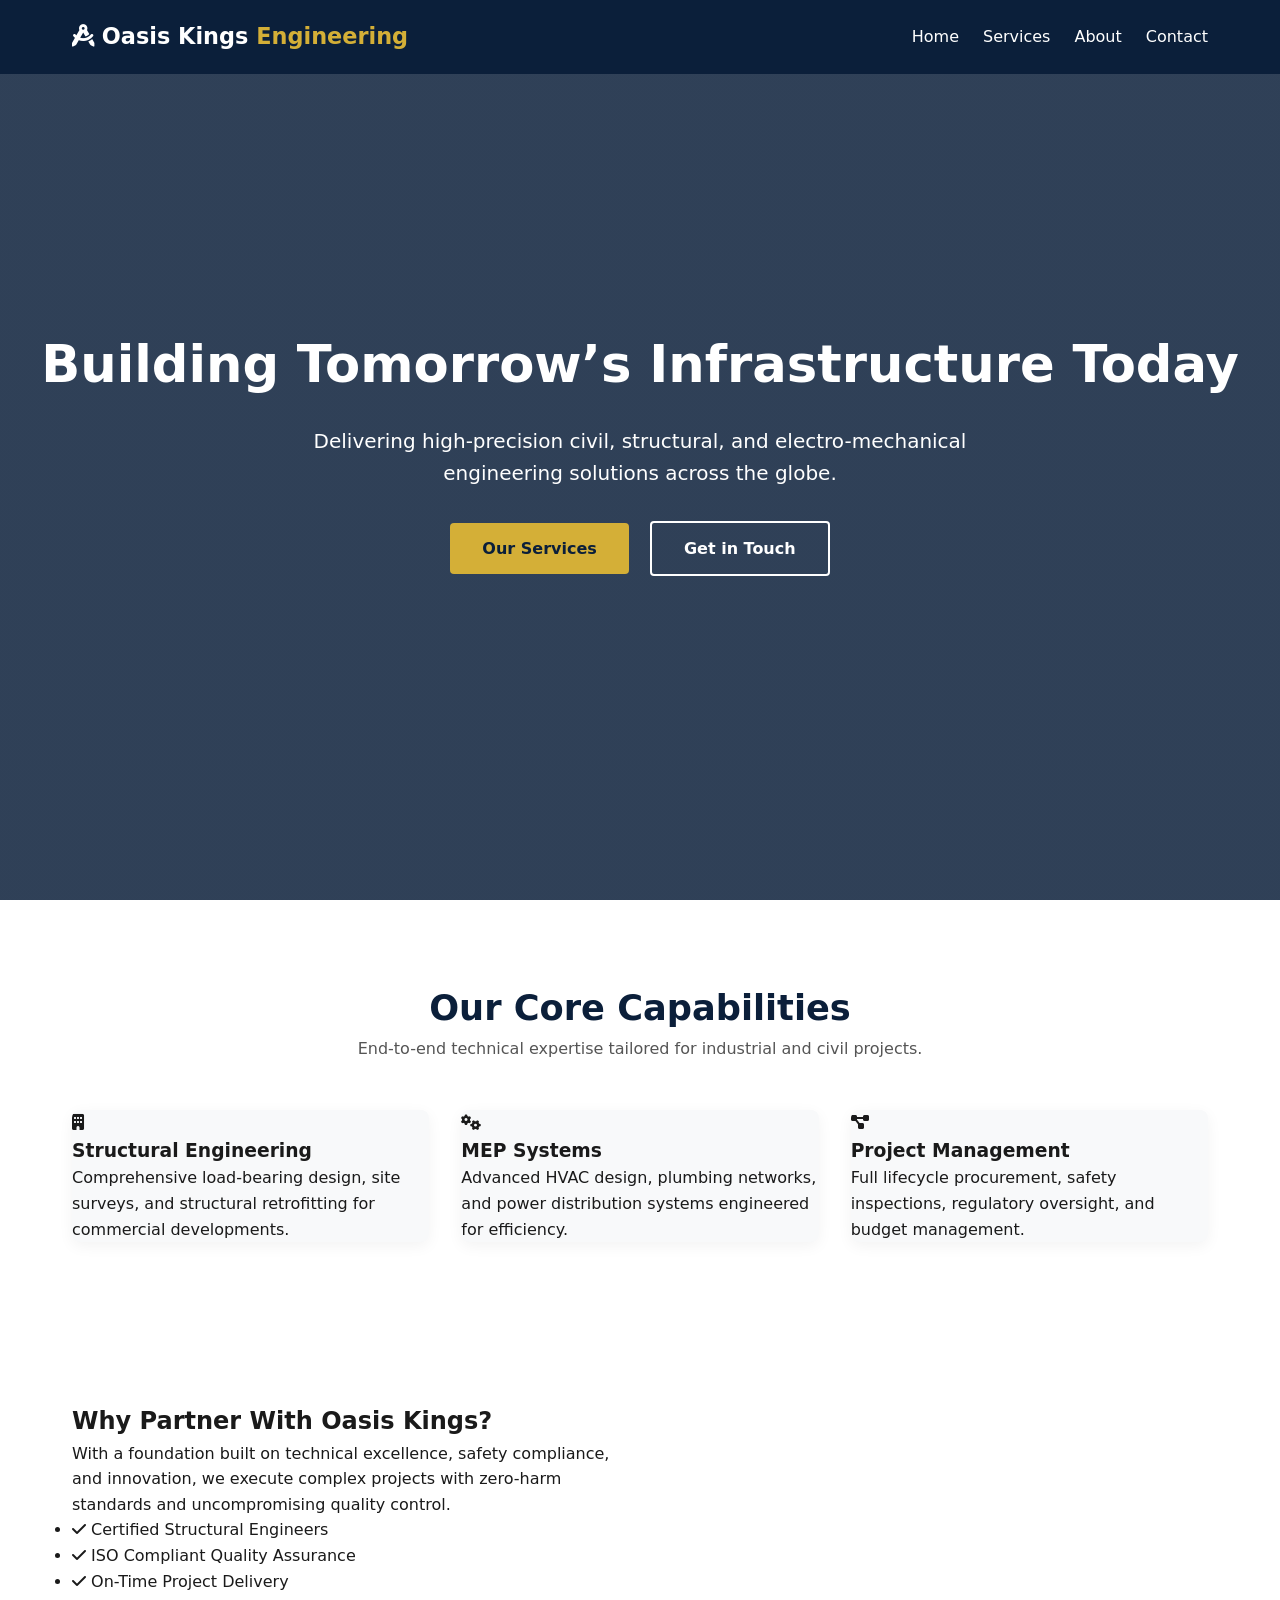
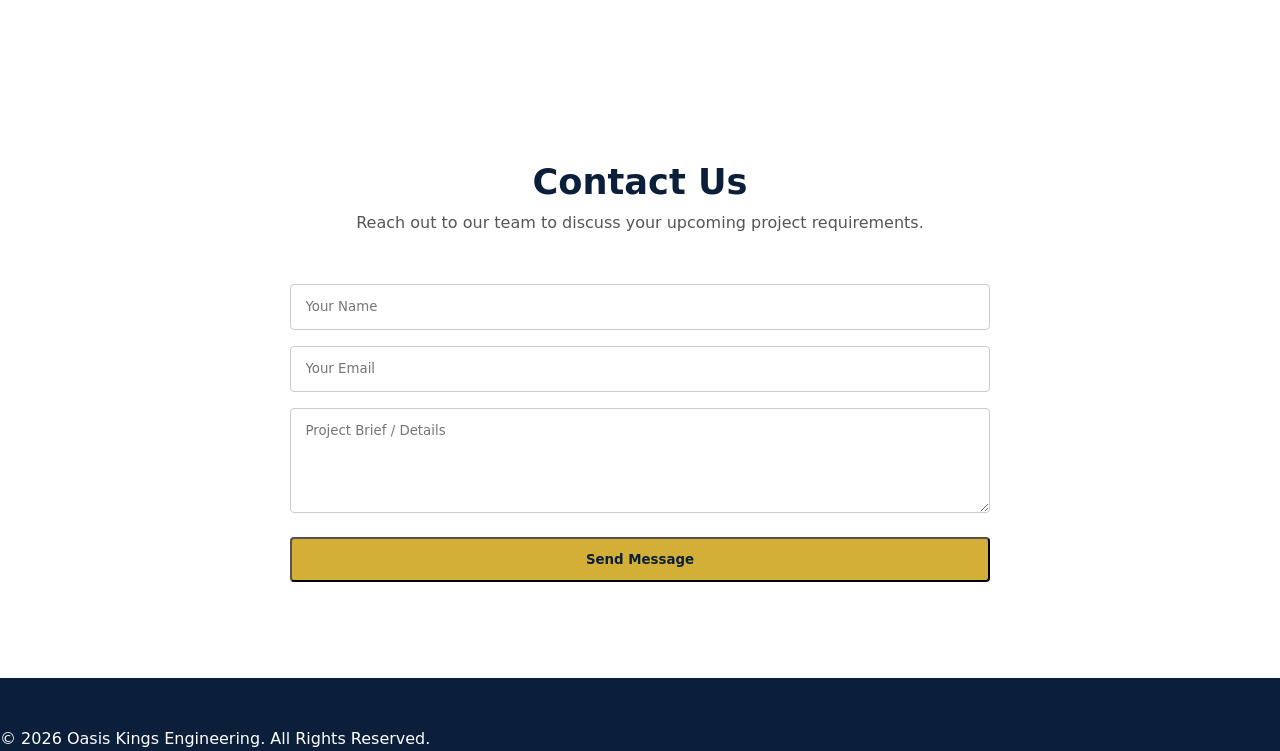
<file: gem.html>
<!DOCTYPE html>
<html lang="en">
<head>
    <meta charset="UTF-8">
    <meta name="viewport" content="width=device-width, initial-scale=1.0">
    <title>Oasis Kings Engineering | Precision Engineering Solutions</title>
    <link rel="stylesheet" href="gemi.css">
    <link rel="stylesheet" href="https://cdnjs.cloudflare.com/ajax/libs/font-awesome/6.4.0/css/all.min.css">
</head>
<body>

    <header>
        <nav class="navbar">
            <a href="#" class="logo">
                <i class="fa-solid fa-compass-drafting"></i> Oasis Kings <span>Engineering</span>
            </a>
            <ul class="nav-links" id="navLinks">
                <li><a href="#home">Home</a></li>
                <li><a href="#services">Services</a></li>
                <li><a href="#about">About</a></li>
                <li><a href="#contact">Contact</a></li>
            </ul>
            <div class="menu-toggle" id="mobileMenu">
                <i class="fa-solid fa-bars"></i>
            </div>
        </nav>
    </header>

    <section id="home" class="hero">
        <div class="hero-content">
            <h1>Building Tomorrow’s Infrastructure Today</h1>
            <p>Delivering high-precision civil, structural, and electro-mechanical engineering solutions across the globe.</p>
            <div class="hero-buttons">
                <a href="#services" class="btn primary-btn">Our Services</a>
                <a href="#contact" class="btn secondary-btn">Get in Touch</a>
            </div>
        </div>
    </section>

    <section id="services" class="services">
        <div class="section-title">
            <h2>Our Core Capabilities</h2>
            <p>End-to-end technical expertise tailored for industrial and civil projects.</p>
        </div>
        <div class="services-grid">
            <div class="service-card">
                <i class="fa-solid fa-building"></i>
                <h3>Structural Engineering</h3>
                <p>Comprehensive load-bearing design, site surveys, and structural retrofitting for commercial developments.</p>
            </div>
            <div class="service-card">
                <i class="fa-solid fa-gears"></i>
                <h3>MEP Systems</h3>
                <p>Advanced HVAC design, plumbing networks, and power distribution systems engineered for efficiency.</p>
            </div>
            <div class="service-card">
                <i class="fa-solid fa-diagram-project"></i>
                <h3>Project Management</h3>
                <p>Full lifecycle procurement, safety inspections, regulatory oversight, and budget management.</p>
            </div>
        </div>
    </section>

    <section id="about" class="about">
        <div class="about-container">
            <div class="about-text">
                <h2>Why Partner With Oasis Kings?</h2>
                <p>With a foundation built on technical excellence, safety compliance, and innovation, we execute complex projects with zero-harm standards and uncompromising quality control.</p>
                <ul>
                    <li><i class="fa-solid fa-check"></i> Certified Structural Engineers</li>
                    <li><i class="fa-solid fa-check"></i> ISO Compliant Quality Assurance</li>
                    <li><i class="fa-solid fa-check"></i> On-Time Project Delivery</li>
                </ul>
            </div>
        </div>
    </section>

    <section id="contact" class="contact">
        <div class="section-title">
            <h2>Contact Us</h2>
            <p>Reach out to our team to discuss your upcoming project requirements.</p>
        </div>
        <form id="contactForm" class="contact-form">
            <div class="input-group">
                <input type="text" id="name" placeholder="Your Name" required>
            </div>
            <div class="input-group">
                <input type="email" id="email" placeholder="Your Email" required>
            </div>
            <div class="input-group">
                <textarea id="message" rows="5" placeholder="Project Brief / Details" required></textarea>
            </div>
            <button type="submit" class="btn primary-btn">Send Message</button>
            <p id="formStatus" class="form-status"></p>
        </form>
    </section>

    <footer>
        <p>&copy; 2026 Oasis Kings Engineering. All Rights Reserved.</p>
    </footer>

    <script src="gemi.js"></script>
</body>
</html>
</file>
<file: gemi.css>
/* Styling & Color Palette */
:root {
    --primary: #0b1f3a;
    --accent: #d4af37;
    --accent-hover: #b8952b;
    --text-dark: #1a1a1a;
    --text-muted: #555555;
    --bg-light: #f8f9fa;
    --white: #ffffff;
    --transition: all 0.3s ease;
}

* {
    margin: 0;
    padding: 0;
    box-sizing: border-box;
    font-family: 'Segoe UI', system-ui, sans-serif;
}

html {
    scroll-behavior: smooth;
}

body {
    color: var(--text-dark);
    line-height: 1.6;
    background-color: var(--white);
}

/* Header & Navigation */
header {
    background-color: var(--primary);
    position: fixed;
    width: 100%;
    top: 0;
    z-index: 1000;
}

.navbar {
    display: flex;
    justify-content: space-between;
    align-items: center;
    max-width: 1200px;
    margin: 0 auto;
    padding: 1.2rem 2rem;
}

.logo {
    color: var(--white);
    font-size: 1.4rem;
    font-weight: 700;
    text-decoration: none;
}

.logo span { color: var(--accent); }

.nav-links {
    display: flex;
    list-style: none;
    gap: 1.5rem;
}

.nav-links a {
    color: var(--white);
    text-decoration: none;
    font-weight: 500;
    transition: var(--transition);
}

.nav-links a:hover { color: var(--accent); }

.menu-toggle {
    display: none;
    color: var(--white);
    font-size: 1.5rem;
    cursor: pointer;
}

/* Hero Section */
.hero {
    height: 100vh;
    background: linear-gradient(rgba(11, 31, 58, 0.85), rgba(11, 31, 58, 0.85)), 
                url('https://images.unsplash.com/photo-1541888946425-d0fbb186a5b3?auto=format&fit=crop&w=1600&q=80') center/cover no-repeat;
    display: flex;
    align-items: center;
    justify-content: center;
    text-align: center;
    color: var(--white);
    padding: 0 1.5rem;
}

.hero-content h1 {
    font-size: 3.2rem;
    margin-bottom: 1.2rem;
}

.hero-content p {
    font-size: 1.25rem;
    max-width: 700px;
    margin: 0 auto 2rem;
}

.btn {
    padding: 0.8rem 2rem;
    text-decoration: none;
    border-radius: 4px;
    font-weight: 600;
    display: inline-block;
    transition: var(--transition);
}

.primary-btn {
    background-color: var(--accent);
    color: var(--primary);
}

.primary-btn:hover { background-color: var(--accent-hover); }

.secondary-btn {
    border: 2px solid var(--white);
    color: var(--white);
    margin-left: 1rem;
}

.secondary-btn:hover {
    background-color: var(--white);
    color: var(--primary);
}

/* Common Section Layout */
.services, .about, .projects, .stats, .testimonials, .contact {
    padding: 5rem 2rem;
    max-width: 1200px;
    margin: 0 auto;
}

.section-title {
    text-align: center;
    margin-bottom: 3rem;
}

.section-title h2 {
    font-size: 2.2rem;
    color: var(--primary);
}

.section-title p {
    color: var(--text-muted);
}

/* Services Grid with Cards & Images */
.services-grid {
    display: grid;
    grid-template-columns: repeat(auto-fit, minmax(320px, 1fr));
    gap: 2rem;
}

.service-card {
    background: var(--bg-light);
    border-radius: 8px;
    overflow: hidden;
    box-shadow: 0 4px 15px rgba(0,0,0,0.05);
    transition: var(--transition);
}

.service-card:hover {
    transform: translateY(-5px);
    box-shadow: 0 10px 25px rgba(0,0,0,0.1);
}

.card-img img {
    width: 100%;
    height: 200px;
    object-fit: cover;
}

.card-body {
    padding: 1.5rem;
    text-align: center;
}

.card-body i {
    font-size: 2rem;
    color: var(--accent);
    margin-bottom: 0.8rem;
}

/* About Section */
.about-container {
    display: grid;
    grid-template-columns: 1fr 1fr;
    gap: 3rem;
    align-items: center;
}

.about-image img {
    width: 100%;
    border-radius: 8px;
    box-shadow: 0 5px 20px rgba(0,0,0,0.15);
}

.about-checklist {
    margin-top: 1.5rem;
    display: grid;
    grid-template-columns: 1fr 1fr;
    gap: 1rem;
}

.check-item i {
    color: var(--accent);
    margin-right: 0.5rem;
}

/* Project Gallery & Filter */
.filter-buttons {
    display: flex;
    justify-content: center;
    gap: 1rem;
    margin-bottom: 2rem;
}

.filter-btn {
    padding: 0.6rem 1.5rem;
    border: 1px solid var(--primary);
    background: transparent;
    color: var(--primary);
    border-radius: 4px;
    cursor: pointer;
    font-weight: 600;
    transition: var(--transition);
}

.filter-btn.active, .filter-btn:hover {
    background: var(--primary);
    color: var(--white);
}

.projects-grid {
    display: grid;
    grid-template-columns: repeat(auto-fit, minmax(260px, 1fr));
    gap: 1.5rem;
}

.project-card {
    position: relative;
    border-radius: 8px;
    overflow: hidden;
}

.project-card img {
    width: 100%;
    height: 250px;
    object-fit: cover;
    display: block;
    transition: var(--transition);
}

.project-card:hover img {
    transform: scale(1.05);
}

.project-info {
    position: absolute;
    bottom: 0;
    left: 0;
    right: 0;
    background: linear-gradient(transparent, rgba(11, 31, 58, 0.95));
    color: var(--white);
    padding: 1.5rem 1rem 1rem;
}

/* Stats Section */
.stats {
    background: var(--primary);
    color: var(--white);
    border-radius: 8px;
}

.stats-container {
    display: grid;
    grid-template-columns: repeat(auto-fit, minmax(200px, 1fr));
    gap: 2rem;
    text-align: center;
}

.stat-item i {
    font-size: 2.5rem;
    color: var(--accent);
    margin-bottom: 0.5rem;
}

.stat-item h3 {
    font-size: 2.5rem;
}

/* Testimonials Carousel */
.testimonial-card {
    background: var(--bg-light);
    max-width: 700px;
    margin: 0 auto;
    padding: 2.5rem;
    border-radius: 8px;
    text-align: center;
    box-shadow: 0 4px 15px rgba(0,0,0,0.05);
}

.testimonial-card p {
    font-style: italic;
    margin-bottom: 1.5rem;
    font-size: 1.1rem;
}

.testimonial-controls {
    margin-top: 1.5rem;
    display: flex;
    justify-content: center;
    gap: 1rem;
}

.testimonial-controls button {
    background: var(--primary);
    color: var(--white);
    border: none;
    padding: 0.5rem 1rem;
    border-radius: 4px;
    cursor: pointer;
}

/* CTA Banner */
.cta-banner {
    background: linear-gradient(rgba(11, 31, 58, 0.9), rgba(11, 31, 58, 0.9)), 
                url('https://images.unsplash.com/photo-1503387762-592deb58ef4e?auto=format&fit=crop&w=1600&q=80') center/cover;
    color: var(--white);
    text-align: center;
    padding: 4rem 1.5rem;
}

.cta-content h2 { margin-bottom: 1rem; }
.cta-content p { margin-bottom: 1.5rem; }

/* Contact Form */
.contact-form {
    max-width: 700px;
    margin: 0 auto;
    display: flex;
    flex-direction: column;
    gap: 1rem;
}

.form-row {
    display: grid;
    grid-template-columns: 1fr 1fr;
    gap: 1rem;
}

.contact-form input, .contact-form textarea {
    width: 100%;
    padding: 0.9rem;
    border: 1px solid #ccc;
    border-radius: 4px;
}

.form-status {
    text-align: center;
    font-weight: 600;
}

/* Footer */
footer {
    background-color: var(--primary);
    color: var(--white);
    padding-top: 3rem;
}

.footer-container {
    max-width: 1200px;
    margin: 0 auto;
    display: grid;
    grid-template-columns: repeat(auto-fit, minmax(250px, 1fr));
    gap: 2rem;
    padding: 0 2rem 2rem;
}

.footer-col h3 span { color: var(--accent); }
.footer-col ul { list-style: none; }
.footer-col a { color: #ccc; text-decoration: none; }
.footer-col a:hover { color: var(--accent); }

.footer-bottom {
    text-align: center;
    border-top: 1px solid rgba(255,255,255,0.1);
    padding: 1.5rem 0;
    color: #888;
}

/* Mobile Responsiveness */
@media (max-width: 768px) {
    .menu-toggle { display: block; }
    .nav-links {
        display: none;
        flex-direction: column;
        position: absolute;
        top: 100%;
        left: 0;
        width: 100%;
        background-color: var(--primary);
        padding: 1.5rem 0;
        text-align: center;
    }
    .nav-links.active { display: flex; }
    .hero-content h1 { font-size: 2.2rem; }
    .about-container { grid-template-columns: 1fr; }
    .form-row { grid-template-columns: 1fr; }
}
</file>
